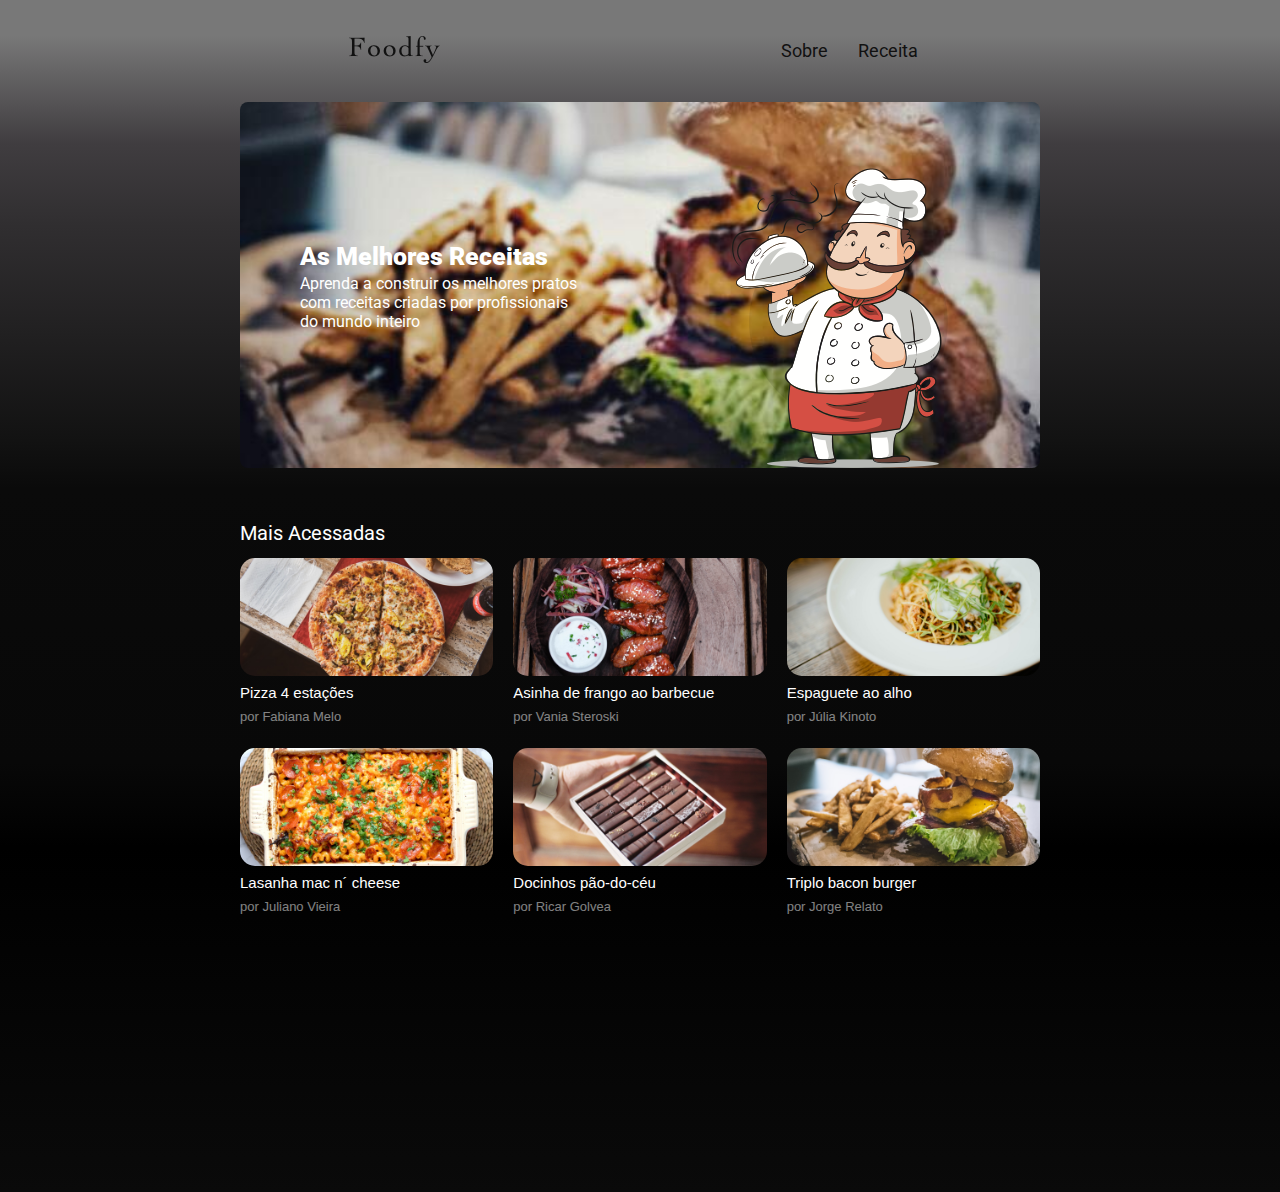
<file: layout/specs/index.html>
<!DOCTYPE html>
<html>

<head>
    <meta charset="UTF-8">

    <link
        href="https://fonts.googleapis.com/css2?family=Poppins:wght@300;400;600;700;900&family=Roboto:wght@500&display=swap"
        rel="stylesheet">

    <link rel="stylesheet" href="style.css">

    <title>Restaurante</title>
</head>

<body>
    <div class="app">
        <header>
            <a href="index.html">
                <img src="/layout/assets/logo.png" alt="logoHome">
            </a>
            <div class="links">
                <a class="link" href="sobre.html">Sobre</a>
                <a class="link" href="receita.html">Receita</a>
            </div>
        </header>
        <section class="banner">
            <div class="banner-text">
                <h3>As melhores receitas</h3>
                <p>Aprenda a construir os melhores pratos
                    com receitas criadas por profissionais
                    do mundo inteiro
                </p>
            </div>
            <div class="banner-img">
                <img src="/layout/assets/chef.png" alt="">
            </div>
        </section>

        <div id="wrapper">
            <h3>Mais Acessadas</h3>
        </div>

        <article class="recipes">

            <div class="recipe">
                <div class="recipes__image-container">
                    <img src="/layout/assets/pizza.png" alt="">
                </div>
                <div class="recipes__info">
                    <p>Pizza 4 estações</p>
                    <p class="chef">por Fabiana Melo</p>
                </div>
            </div>

            <div class="recipe">
                <div class="recipes__image-container">
                    <img src="/layout/assets/asinhas.png" alt="">
                </div>
                <div class="recipes__info">
                    <p>Asinha de frango ao barbecue</p>
                    <p class="chef">por Vania Steroski</p>
                </div>
            </div>

            <div class="recipe">
                <div class="recipes__image-container">
                    <img src="/layout/assets/espaguete.png" alt="">
                </div>
                <div class="recipes__info">     
                    <p>Espaguete ao alho</p>
                    <p class="chef">por Júlia Kinoto</p>
                </div>
            </div>

            <div class="recipe">
                <div class="recipes__image-container">
                    <img src="/layout/assets/lasanha.png" alt="">
                </div>
                <div class="recipes__info">
                    <p>Lasanha mac n´ cheese</p>
                    <p class="chef">por Juliano Vieira</p>
                </div>
            </div>

            <div class="recipe">
                <div class="recipes__image-container">
                    <img src="/layout/assets/doce.png" alt="">
                </div>
                <div class="recipes__info">
                    <p>Docinhos pão-do-céu</p>
                    <p class="chef">por Ricar Golvea</p>
                </div>
            </div>

            <div class="recipe">
                <div class="recipes__image-container">
                    <img src="/layout/assets/burgermaisacessados.png" alt="">
                </div>
                <div class="recipes__info">
                    <p>Triplo bacon burger</p>
                    <p class="chef">por Jorge Relato</p>
                </div>
            </div>          
        </article>
    </div>
</body>

</html>
</file>
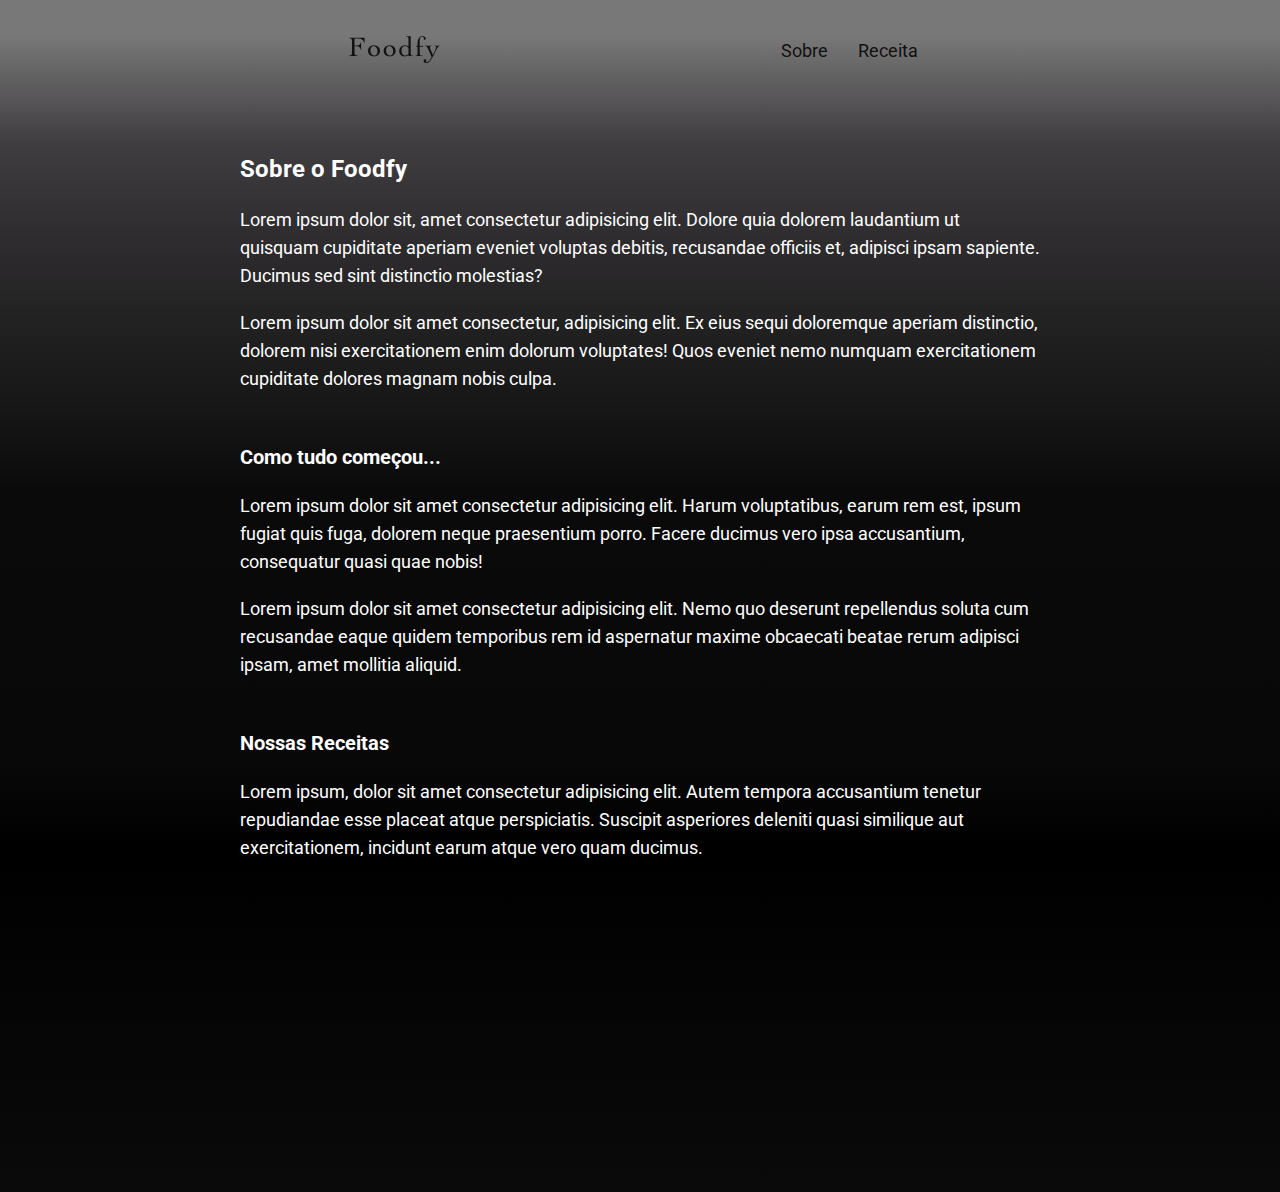
<file: layout/specs/sobre.html>
<!DOCTYPE html>
<html>
<head>
    <meta charset="UTF-8">

    <link href="https://fonts.googleapis.com/css2?family=Poppins:wght@300;400;600;700;900&family=Roboto:wght@500&display=swap" rel="stylesheet">

    <link rel="stylesheet" href="style.css">

    <title>Restaurante</title>
</head>
<body>
    <div class="app">
        <header>
            <a href="index.html">
                <img src="/layout/assets/logo.png" alt="logoHome">
            </a>
            <div class="links">
                <a class="link" href="sobre.html">Sobre</a>
                <a class="link" href="receita.html">Receita</a>
            </div>
        </header>

        <main>
            <div class="title">
                <h2>Sobre o Foodfy</h2>
                <p>Lorem ipsum dolor sit, amet consectetur adipisicing elit. Dolore quia dolorem laudantium ut quisquam cupiditate aperiam eveniet voluptas debitis, recusandae officiis et, adipisci ipsam sapiente. Ducimus sed sint distinctio molestias?</p>
                <br>
                <p>Lorem ipsum dolor sit amet consectetur, adipisicing elit. Ex eius sequi doloremque aperiam distinctio, dolorem nisi exercitationem enim dolorum voluptates! Quos eveniet nemo numquam exercitationem cupiditate dolores magnam nobis culpa.</p>
                <br>
            </div>
            <div class="subtitle1">
                <h3>Como tudo começou...</h3>
                <p>Lorem ipsum dolor sit amet consectetur adipisicing elit. Harum voluptatibus, earum rem est, ipsum fugiat quis fuga, dolorem neque praesentium porro. Facere ducimus vero ipsa accusantium, consequatur quasi quae nobis!</p>
                <br>
                <p>Lorem ipsum dolor sit amet consectetur adipisicing elit. Nemo quo deserunt repellendus soluta cum recusandae eaque quidem temporibus rem id aspernatur maxime obcaecati beatae rerum adipisci ipsam, amet mollitia aliquid.</p>
                <br>
            </div>
            <div class="subtitle2">
                <h3>Nossas Receitas</h3>
                <p>Lorem ipsum, dolor sit amet consectetur adipisicing elit. Autem tempora accusantium tenetur repudiandae esse placeat atque perspiciatis. Suscipit asperiores deleniti quasi similique aut exercitationem, incidunt earum atque vero quam ducimus.</p>
            </div>
        </main>

    </div>
</body>
</html>
</file>
<file: layout/specs/style.css>
:root{
    --color-menu: rgb(172, 171, 175);
    --color-hover: #ff9800;
    --color-content: #FFFFFF;
}

*{
    margin: 0px;
    border: 0px;
    padding: 0px;
}

body{
    color: var(--color-content);
    font-family: 'Roboto', sans-serif;
    width: 100%;
    height: 100%;
}

.app{ 
    height: 1192px;
    background: rgba(120,120,120,1);
    background: -moz-linear-gradient(top, rgba(120,120,120,1) 0%, rgba(120,120,120,1) 3%, rgba(64,61,64,1) 12%, rgba(48,46,48,1) 19%, rgba(18,18,18,1) 37%, rgba(10,10,10,1) 41%, rgba(8,8,8,1) 64%, rgba(0,0,0,1) 71%, rgba(10,10,10,1) 100%);
    background: -webkit-gradient(left top, left bottom, color-stop(0%, rgba(120,120,120,1)), color-stop(3%, rgba(120,120,120,1)), color-stop(12%, rgba(64,61,64,1)), color-stop(19%, rgba(48,46,48,1)), color-stop(37%, rgba(18,18,18,1)), color-stop(41%, rgba(10,10,10,1)), color-stop(64%, rgba(8,8,8,1)), color-stop(71%, rgba(0,0,0,1)), color-stop(100%, rgba(10,10,10,1)));
    background: -webkit-linear-gradient(top, rgba(120,120,120,1) 0%, rgba(120,120,120,1) 3%, rgba(64,61,64,1) 12%, rgba(48,46,48,1) 19%, rgba(18,18,18,1) 37%, rgba(10,10,10,1) 41%, rgba(8,8,8,1) 64%, rgba(0,0,0,1) 71%, rgba(10,10,10,1) 100%);    
}

header{
    display: flex;
    justify-content: space-evenly;
    flex-wrap: wrap;
    align-items: center;
    padding: 20px;
}

.link{
    color: #111111;
    text-decoration: none;
    padding: 10px;
    font-size: 18px;
    line-height: 28px;
    margin: 5px;
    display: inline-block;
    padding: 12px 8px;
    transition: 1s ease;
}

.link:hover{
    color: var(--color-hover);
    -webkit-transform: scale(1.2);
    -ms-transform: scale(1.2);
    transform: scale(1.2);
    transition: 0.5s ease;
}

.banner{
    width: 940px;
    height: 366px;
    display: grid;
    grid-template-columns: 1fr 1fr;
    margin: 0 auto;
    max-width: 800px;
    background: url(/layout/assets/burger.png);
    background-repeat: no-repeat;
    background-size: cover;
    border-radius: 8px;
    
}

.banner-text{
    justify-self: center;
    align-self: center;
    padding: 60px;
    color: var(--color-content);
}

.banner-text h3{
    text-transform: capitalize;
    font-family: 'Roboto', sans-serif;
    font-weight: 900;
    font-size: 25px;
    line-height: 35px;
}

.banner-img{
    height: 300px;
    width: 216px;
    align-self: end;
    margin: 0 auto;
}

/*H3*/
#wrapper h3{
    font-family: 'Roboto', sans-serif;
    font-weight: 400;
    color: var(--color-content);
    max-width: 800px;
    margin: 0 auto;
    padding: 50px 20px 10px;
    font-size: 20px;
    line-height: 30px;

}

/*==RECEITAS TELA PRINCIPAL==*/
.recipes{
    max-width: 800px;
    margin: 0 auto;
    display: grid;
    grid-template-columns: 1fr 1fr 1fr;
    gap: 20px;
}

.recipes__image-container img{
    width: 100%;
    border-radius: 15px;
}

.recipes__info{
    color: var(--color-content);
    font-family: 'Poppins ', sans-serif ;
    font-size: 15px;
    line-height: 25px;
}

.recipes__info .chef{
    color: var(--color-content);
    opacity: 0.5;
    font-size: 13px;
    line-height: 23px;
}

/*==SOBRE==*/

main{
    max-width: 800px;
    margin: 0 auto;
}

main h2{
    font-size: 24px;
    line-height: 34px;
    margin: 50px 0 20px;
}

main h3{
    margin: 30px 0 20px;
    font-size: 20px;
    line-height: 30px;
}

main p{
    font-size: 18px;
    line-height: 28px;
}

/*==RECEITAS==*/

main.receps-receps{
    max-width: 800px;
    margin:50px auto 0;
    display: grid;
    grid-template-columns: 1fr 1fr 1fr;
    gap: 20px
}

.recipes__image-container img{
    width: 100%;
    cursor: pointer;
    transition: 0.3s;
}

.recipes__image-container img:hover{
    opacity: 0.7;
}

.recipes__name h4{
    color: var(--color-content);
    font-family: 'Poppins ', sans-serif ;
    font-size: 15px;
    line-height: 25px;
}
/*==MODAL==*/

.modal__overlay{
    transition: 0.5s;
    background-color: rgba(0,0,0,0.7);
    width: 100%;
    height: 100%;
    position: fixed;
    top: 0;
    /*opacity 0 faz o modal sumir*/
    opacity: 0;
    /*Escode todo o modal*/
    visibility: hidden;
}

.modal{
    background-color: white;
    width: 45%;
    height: 45%;
    margin: 30vh auto;
    border-radius: 16px;
    position: relative;
}

/*==BOTÃO CLOSE==
.modal span{
    color: black;
    position: absolute;
    right: 5px;
    top: 5px;
    cursor: pointer;
}*/

/*==MODAL ACTIVE==*/
.modal__overlay.active{
    /*==Quando a class active for ativado, o opacity fica 1 e o visibity ativa==*/
    opacity: 1;
    visibility: visible;    
}

.modal__content{
    width: 100%;
    height: 100%;
    display: flex;
    flex-direction: column;
    position: absolute;
}

.modal__content img{
    margin: 2% auto;
    width: 95%;
    height: 50%;
    border-radius: 15px;
}

.p_content {
    font-family: 'Poppins ', sans-serif;
    padding-top: 10px;
    text-align: center;
    color: #111111;
    font-size: 24px;
    line-height: 34px;
}

.p_chef {
    color: #777777;
    font-family: 'Poppins ', sans-serif;
    text-align: center;
    font-size: 18px;
    line-height: 28px;
}
</file>
